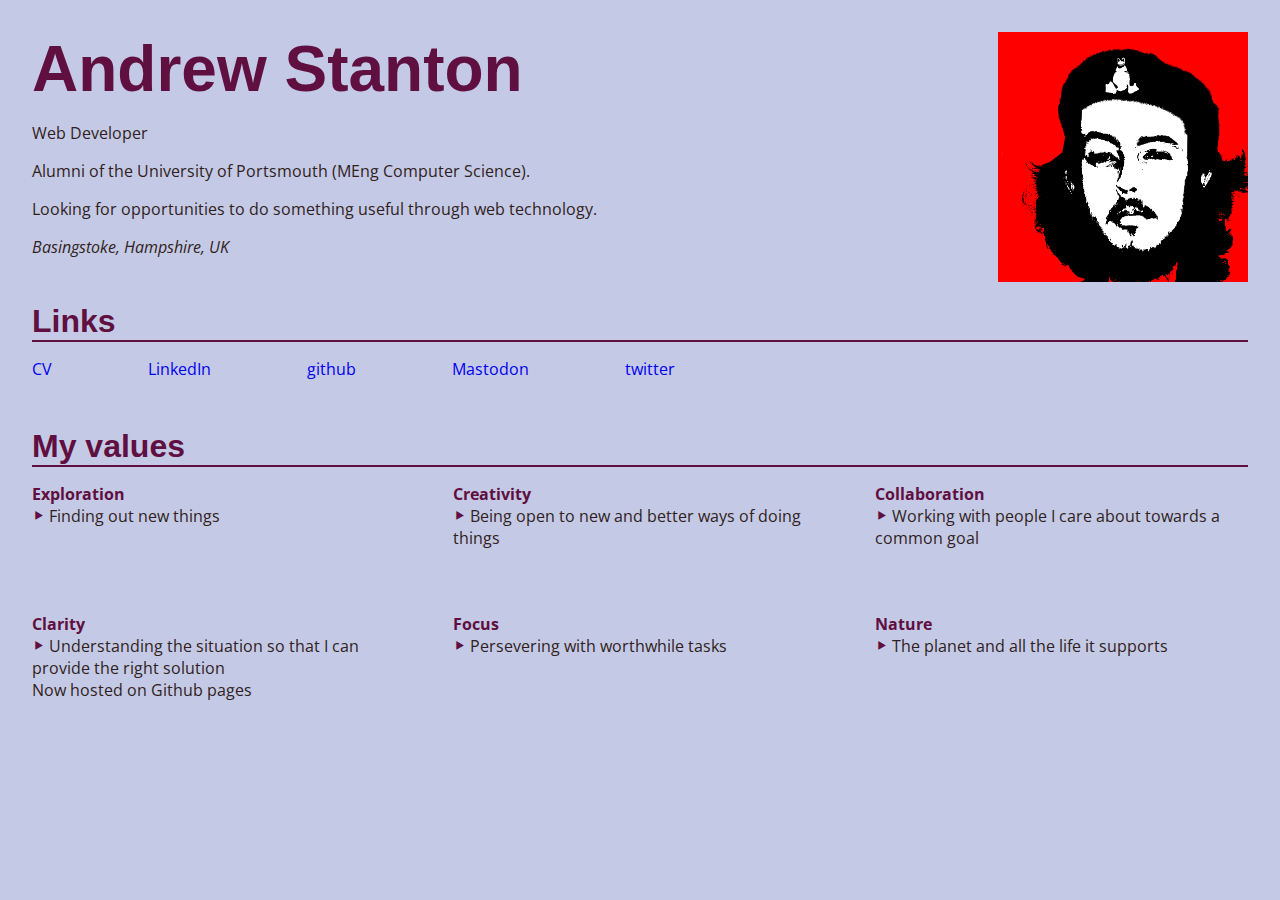
<file: index.html>
<!DOCTYPE html>
<html lang="en">
	<head>
		<meta charset="UTF-8" />
		<meta http-equiv="X-UA-Compatible" content="IE=edge" />
		<meta name="viewport" content="width=device-width, initial-scale=1.0" />
		<link rel="stylesheet" href="styles.css" />
		<title>Andrew Stanton</title>
	</head>
	<body>
		<div class="hcard-display h-card p-author mb-3">
			<header class="flex flex-justify-between mob-col-rev mb-1">
				<section class="flex-grow-1">
					<h1 class="header header-large">
						<span class="p-given-name">Andrew</span>
						<span class="p-family-name">Stanton</span>
					</h1>
					<p class="p-job-title">Web Developer</p>
					<div class="p-note">
						<p>
							Alumni of the
							<span class="p-org">University of Portsmouth</span>
							(<span class="p-honorific-suffix">MEng</span>
							Computer Science).
						</p>
						<p class="p-note">
							Looking for opportunities to do something useful
							through web technology.
						</p>
					</div>
					<address class="h-adr">
						<span class="p-locality">Basingstoke</span>,
						<span class="p-region">Hampshire</span>,
						<span class="p-country-name">UK</span>
					</address>
				</section>
				<a
					class="u-url url fn u-uid"
					href="https://andrewstanton.tech/"
					rel="author me"
				>
					<picture>
						<source srcset="/Stanton2.webp" />
						<source srcset="/Stanton2.png" />
						<img
							alt="My face, artistically edited by a former colleague"
							class="u-photo"
							src="/Stanton2.png"
							width="250"
							height="250"
						/>
					</picture>
				</a>
			</header>
			<nav class="flex-grow-1">
				<h2 class="header header-medium">Links</h2>
				<ul class="flex col-gap-5 flex-wrap">
					<li><a href="/cv" title="My CV">CV</a></li>
					<li>
						<a
							href="https://www.linkedin.com/in/andrew-stanton-tech/"
							title="My LinkedIn Profile"
							rel="noopener noreferrer"
							>LinkedIn</a
						>
					</li>
					<li>
						<a
							class="u-url"
							href="https://github.com/andrewstanton94"
							title="Andrew Stanton @ GitHub"
							><span class="relmename">github</span>
						</a>
					</li>
					<li>
						<a
							rel="me"
							class="u-url"
							title="Andrew Stanton @ Mastodon.social"
							href="https://mastodon.social/@reasonedmadness"
							>Mastodon</a
						>
					</li>
					<li>
						<a
							class="u-url"
							href="https://twitter.com/andrewstanton94"
							title="Andrew Stanton @ Twitter"
							><span class="relmename">twitter</span></a
						>
					</li>
				</ul>
			</nav>
		</div>
		<main class="flex-grow-1">
			<h2 class="header header-medium">My values</h2>
			<dl class="grid grid-auto-col gap-3">
				<div>
					<dt>Exploration</dt>
					<dd>Finding out new things</dd>
				</div>

				<div>
					<dt>Creativity</dt>
					<dd>Being open to new and better ways of doing things</dd>
				</div>

				<div>
					<dt>Collaboration</dt>
					<dd>
						Working with people I care about towards a common goal
					</dd>
				</div>

				<div>
					<dt>Clarity</dt>
					<dd>
						Understanding the situation so that I can provide the
						right solution
					</dd>
				</div>

				<div>
					<dt>Focus</dt>
					<dd>Persevering with worthwhile tasks</dd>
				</div>

				<div>
					<dt>Nature</dt>
					<dd>The planet and all the life it supports</dd>
				</div>
			</dl>
		</main>
		<footer>
			Now hosted on Github pages
		</footer>
	</body>
</html>
</file>
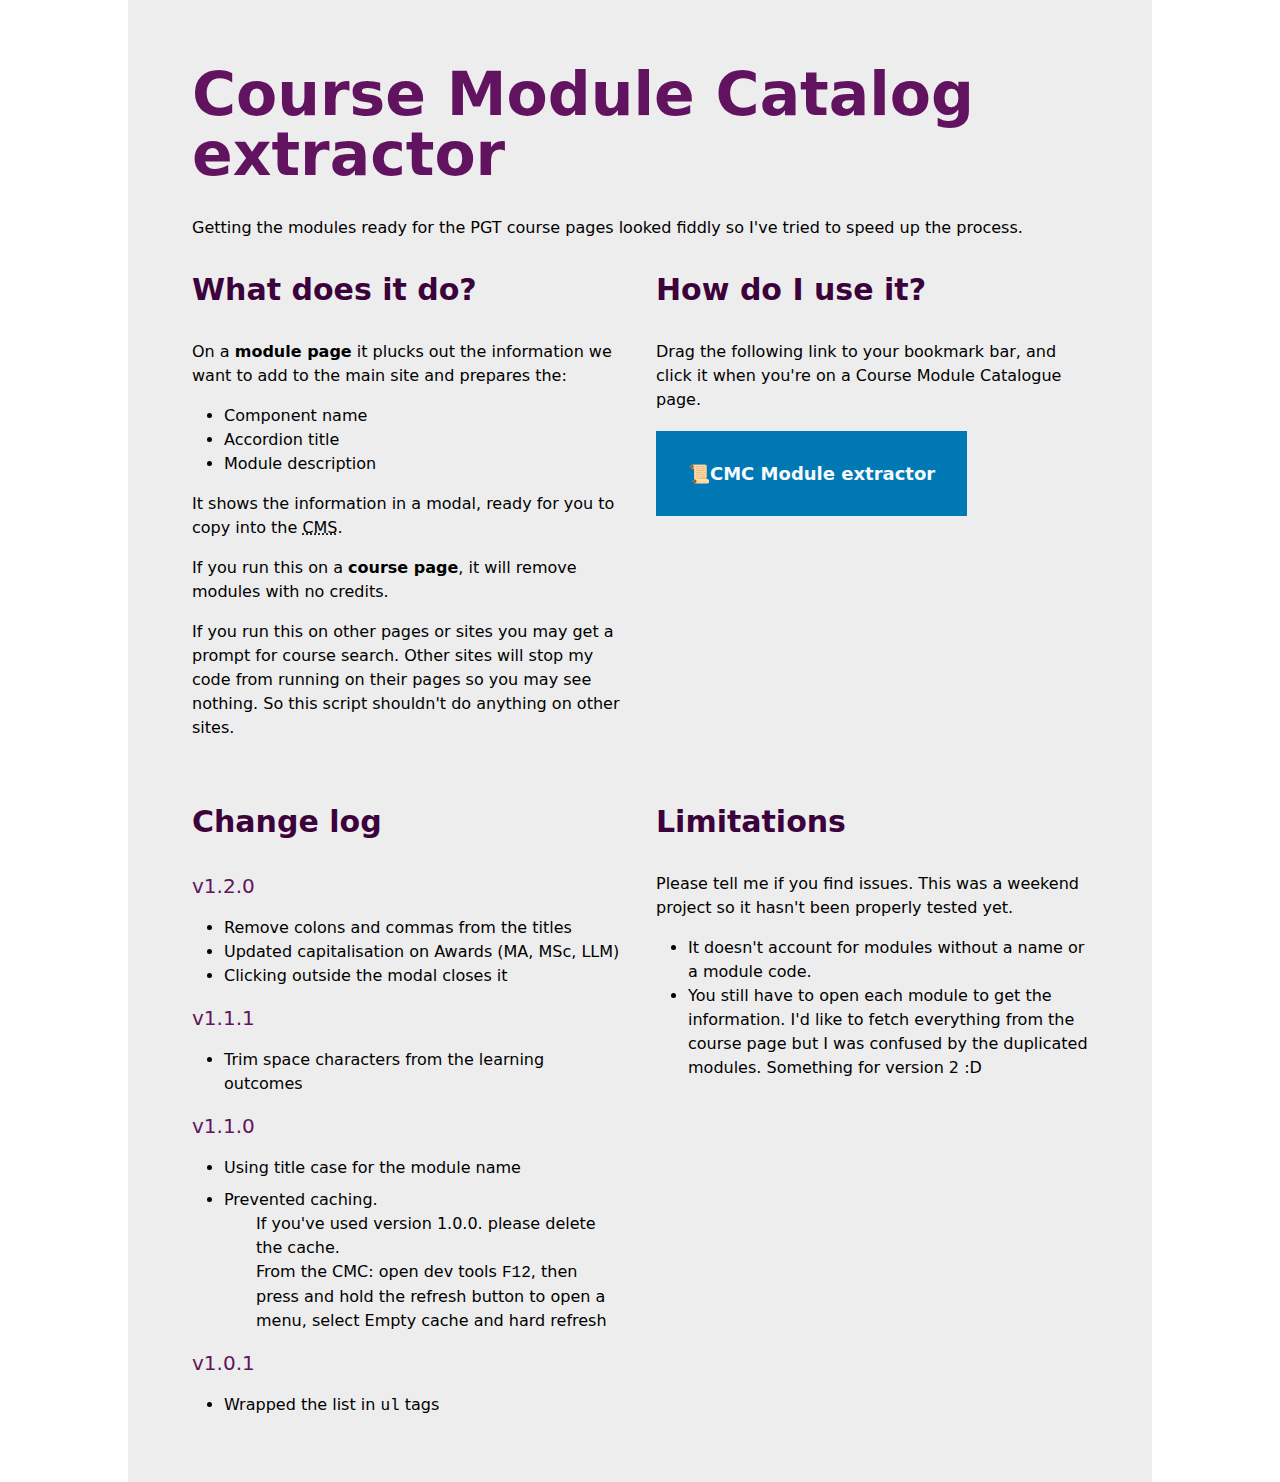
<file: cmc/index.html>
<!DOCTYPE html>
<html>
	<head>
		<meta charset="utf-8" />
		<meta name="viewport" content="width=device-width, initial-scale=1.0" />
		<link href="style.css" rel="stylesheet" />
		<title>📜CMC extractor</title>
		<meta property="og:type" content="website" />
		<meta property="og:title" content="Course Module Catalog extractor" />
		<meta property="og:url" content="https://andrewstanton.tech/cmc/" />
		<meta
			property="og:image"
			content="https://andrewstanton.tech/Stanton2.webp"
		/>
		<meta property="og:site_name" content="Andrew's personal site" />
		<meta
			property="og:description"
			content="Not the OG but I have my uses"
		/>
	</head>
	<body data-new-gr-c-s-loaded="14.1062.0">
		<main class="w-4/5 mx-auto p-16 bg-uop_bg">
			<h1 class="text-6xl pb-8 font-bold text-uop_light">
				Course Module Catalog extractor
			</h1>

			<p>
				Getting the modules ready for the PGT course pages looked fiddly
				so I&#39;ve tried to speed up the process.
			</p>

			<div class="grid grid-cols-2 gap-8">
				<section class="space-y-4">
					<h2 class="text-3xl pt-8 pb-4 font-bold text-uop_dark">
						What does it do?
					</h2>

					<p>
						On a <strong>module page</strong> it plucks out the
						information we want to add to the main site and prepares
						the:
					</p>

					<ul class="list-disc list-outside pl-8">
						<li>Component name</li>
						<li>Accordion title</li>
						<li>Module description</li>
					</ul>

					<p>
						It shows the information in a modal, ready for you to
						copy into the
						<abbr title="Content Management System">CMS</abbr>.
					</p>

					<p>
						If you run this on a <strong>course page</strong>, it
						will remove modules with no credits.
					</p>

					<p>
						If you run this on other pages or sites you may get a
						prompt for course search. Other sites will stop my code
						from running on their pages so you may see nothing. So
						this script shouldn&#39;t do anything on other sites.
					</p>
				</section>

				<section class="space-y-4">
					<h2 class="text-3xl pt-8 pb-4 font-bold text-uop_dark">
						How do I use it?
					</h2>

					<p>
						Drag the following link to your bookmark bar, and click
						it when you&#39;re on a Course Module Catalogue page.
					</p>

					<p class="py-8">
						<a
							class="p-8 text-slate-50 font-semibold text-lg bg-uop_cta hover:bg-uop_interact transition"
							href="javascript:( function(){
							const sc = document.createElement('script');
							sc.src = 'https://www.andrewstanton.tech/cmc/cmc.js';
							document.querySelector('head').append(sc);
						})();"
							>📜CMC Module extractor
						</a>
					</p>
				</section>

				<section class="space-y-4">
					<h2
						class="text-3xl pt-8 pb-4 font-bold text-uop_dark"
						id="changelog"
					>
						Change log
					</h2>

					<h3 class="text-xl text-uop_light">v1.2.0</h3>
					<ul class="list-disc list-outside pl-8">
						<li>Remove colons and commas from the titles</li>
						<li>Updated capitalisation on Awards (MA, MSc, LLM)</li>
						<li>Clicking outside the modal closes it</li>
					</ul>

					<h3 class="text-xl text-uop_light">v1.1.1</h3>
					<ul class="list-disc list-outside pl-8">
						<li>
							Trim space characters from the learning outcomes
						</li>
					</ul>

					<h3 class="text-xl text-uop_light">v1.1.0</h3>

					<ul class="list-disc list-outside pl-8 space-y-2">
						<li>Using title case for the module name</li>
						<li>
							Prevented caching.
							<div class="pl-8">
								<p>
									If you&#39;ve used version 1.0.0. please
									delete the cache.
								</p>

								<p>
									From the CMC: open dev tools <kbd>F12</kbd>,
									then press and hold the refresh button to
									open a menu, select
									<output
										>Empty cache and hard refresh</output
									>
								</p>
							</div>
						</li>
					</ul>

					<h3 class="text-xl text-uop_light">v1.0.1</h3>

					<ul class="list-disc list-outside pl-8">
						<li>Wrapped the list in <code>ul</code> tags</li>
					</ul>
				</section>

				<section class="space-y-4">
					<h2 class="text-3xl pt-8 pb-4 font-bold text-uop_dark">
						Limitations
					</h2>

					<p>
						Please tell me if you find issues. This was a weekend
						project so it hasn&#39;t been properly tested yet.
					</p>

					<ul class="list-disc list-outside pl-8">
						<li>
							It doesn&#39;t account for modules without a name or
							a module code.
						</li>
						<li>
							You still have to open each module to get the
							information. I&#39;d like to fetch everything from
							the course page but I was confused by the duplicated
							modules. Something for version 2 :D
						</li>
					</ul>
				</section>
			</div>
		</main>
	</body>
</html>
</file>
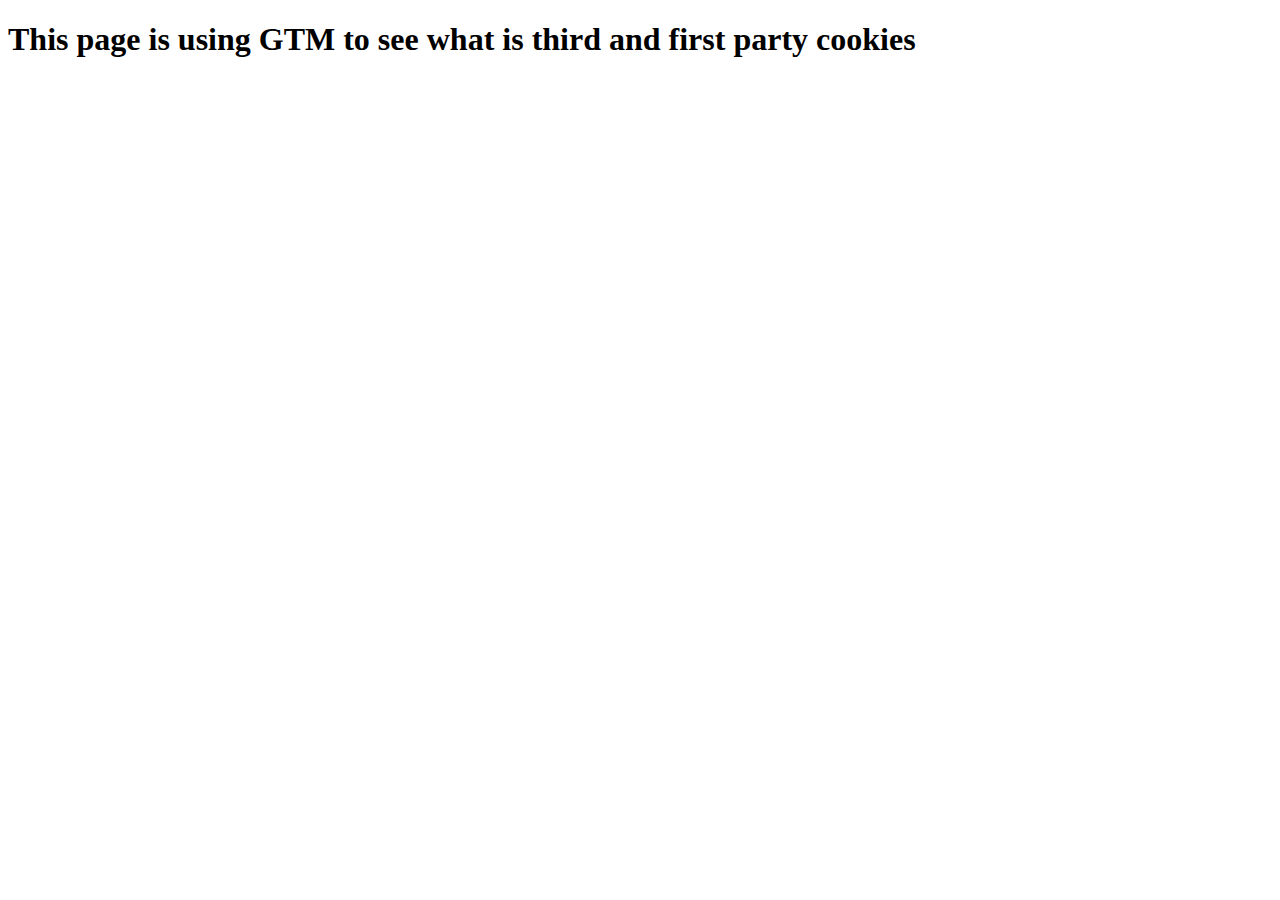
<file: cookies/index.html>
<!DOCTYPE html>
<html lang="en">
<head>
    <meta charset="UTF-8">
    <meta name="viewport" content="width=device-width, initial-scale=1.0">
    <title>Trying to make sense of where the third-party cookies are coming from</title>
    <!-- Google Tag Manager -->
<script>(function(w,d,s,l,i){w[l]=w[l]||[];w[l].push({'gtm.start':
new Date().getTime(),event:'gtm.js'});var f=d.getElementsByTagName(s)[0],
j=d.createElement(s),dl=l!='dataLayer'?'&l='+l:'';j.async=true;j.src=
'https://www.googletagmanager.com/gtm.js?id='+i+dl;f.parentNode.insertBefore(j,f);
})(window,document,'script','dataLayer','GTM-56Z5J87C');</script>
<!-- End Google Tag Manager -->
</head>
<body>
    <!-- Google Tag Manager (noscript) -->
<noscript><iframe src="https://www.googletagmanager.com/ns.html?id=GTM-56Z5J87C"
height="0" width="0" style="display:none;visibility:hidden"></iframe></noscript>
<!-- End Google Tag Manager (noscript) -->
<h1>This page is using GTM to see what is third and first party cookies</h1>
    
</body>
</html>
</file>
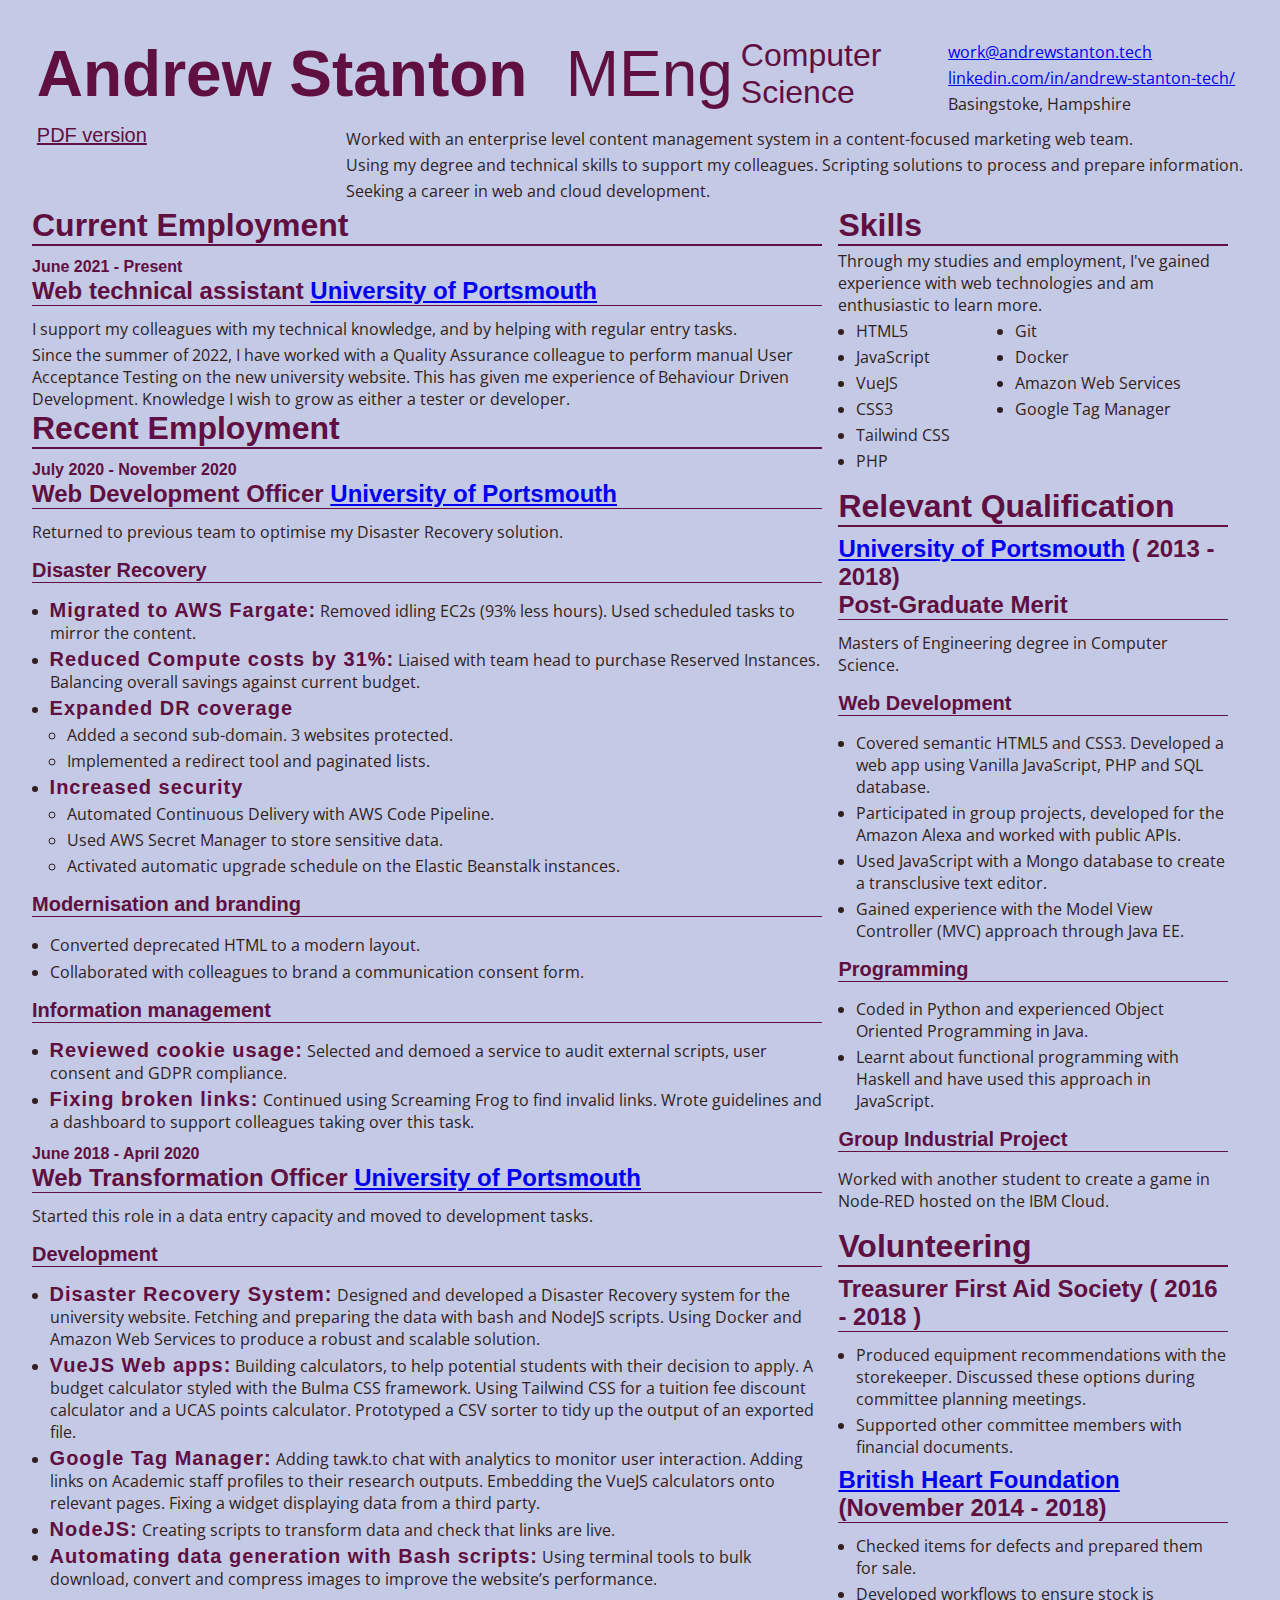
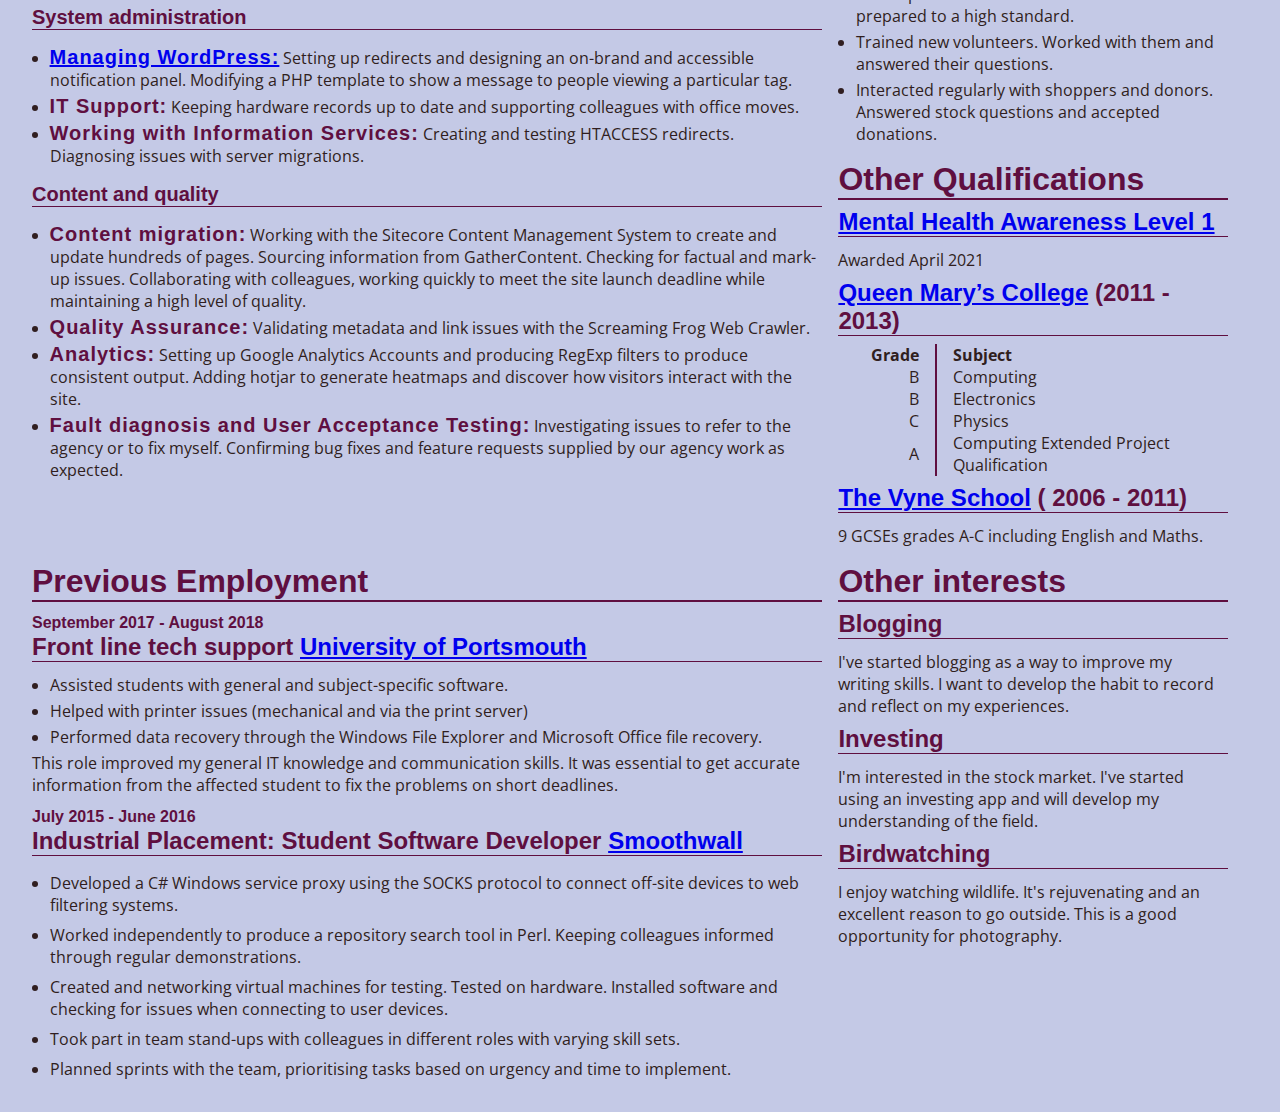
<file: cv/index.html>
<!DOCTYPE html>
<html lang="en">
	<head>
		<meta charset="UTF-8" />
		<meta name="viewport" content="width=device-width, initial-scale=1.0" />
		<title>Andrew Stanton MEng Computer Science | CV</title>
		<meta
			name="description"
			content="Computer Science graduate seeking a career in cloud development"
		/>
		<link rel="canonical" href="https://andrewstanton.tech/cv/" />
		<link rel="stylesheet" href="styles.css" />
		<link rel="stylesheet" media="(max-width: 800px)" href="mobile.css" />
		<link rel="stylesheet" media="print" href="print.css" />

		<!-- Global site tag (gtag.js) - Google Analytics -->
		<script
			async
			src="https://www.googletagmanager.com/gtag/js?id=UA-158997218-1"
		></script>
		<script>
			window.dataLayer = window.dataLayer || [];
			function gtag() {
				dataLayer.push(arguments);
			}
			gtag('js', new Date());

			gtag('config', 'UA-158997218-1');
		</script>
	</head>
	<body>
		<header>
			<div class="flex flex-wrap flex-justify-between">
				<h1 class="flex-grow-1 header header-large">Andrew Stanton</h1>
				<div class="flex-grow-2 flex header header-large">
					MEng
					<div
						class="flex flex-column header header-medium margin-left-half-rem"
					>
						<span>Computer</span>
						<span>Science</span>
					</div>
				</div>
				<address class="flex desktop-flex-column flex-wrap">
					<p class="margin-right-half-rem">
						<a href="mailto:work@andrewstanton.tech"
							>work@andrewstanton.tech</a
						>
					</p>
					<p class="margin-right-half-rem">
						<a
							href="https://www.linkedin.com/in/andrew-stanton-tech/"
							>linkedin.com/in/andrew-stanton-tech/</a
						>
					</p>
					<p>Basingstoke, Hampshire</p>
				</address>
				<nav class="screen text-end desktop-mb-1 mob-order-first">
					<a
						class="header"
						href="cv.pdf"
						rel="alternate"
						type="application/pdf"
						>PDF version</a
					>
				</nav>
				<div>
					<p>
						Worked with an enterprise level content management
						system in a content-focused marketing web team.
					</p>
					<p>
						Using my degree and technical skills to support my
						colleagues. Scripting solutions to process and prepare
						information.
					</p>
					<p>Seeking a career in web and cloud development.</p>
				</div>
			</div>
		</header>

		<div id="main">
			<section class="skills">
				<h2 class="header header-medium">Skills</h2>
				<p>
					Through my studies and employment, I've gained experience
					with web technologies and am enthusiastic to learn more.
				</p>
				<div class="flex">
					<ul class="flex-grow-1">
						<li>HTML5</li>
						<li>JavaScript</li>
						<li>VueJS</li>
						<li>CSS3</li>
						<li>Tailwind CSS</li>
						<li>PHP</li>
					</ul>
					<ul class="flex-grow-1">
						<li>Git</li>
						<li>Docker</li>
						<li>Amazon Web Services</li>
						<li>Google Tag Manager</li>
					</ul>
				</div>
			</section>

			<section class="current-employment">
				<h2 class="header header-medium">Current Employment</h2>
				<section class="entry">
					<h3 class="header">
						<span class="font-body">
							<time datetime="2021-06">June 2021</time> - Present
						</span>
						<br />
						<span class="header-small">
							Web technical assistant
							<a href="https://www.port.ac.uk" target="_blank"
								>University of Portsmouth</a
							>
						</span>
					</h3>
					<p>
						I support my colleagues with my technical knowledge, and
						by helping with regular entry tasks.
					</p>
					<p>
						Since the summer of 2022, I have worked with a Quality
						Assurance colleague to perform manual User Acceptance
						Testing on the new university website. This has given me
						experience of Behaviour Driven Development. Knowledge I
						wish to grow as either a tester or developer.
					</p>
				</section>

				<h2 class="header header-medium">Recent Employment</h2>
				<section class="entry">
					<h3 class="header">
						<span class="font-body">
							<time datetime="2020-07">July 2020</time> -
							<time datetime="2020-11">November 2020</time>
						</span>
						<br />
						<span class="header-small">
							Web Development Officer
							<a href="https://www.port.ac.uk" target="_blank"
								>University of Portsmouth</a
							>
						</span>
					</h3>
					<p>
						Returned to previous team to optimise my Disaster
						Recovery solution.
					</p>

					<h4 class="header">Disaster Recovery</h4>
					<ul>
						<li>
							<strong class="header"
								>Migrated to AWS Fargate:</strong
							>
							Removed idling EC2s (93% less hours). Used scheduled
							tasks to mirror the content.
						</li>
						<li>
							<strong class="header"
								>Reduced Compute costs by 31%:</strong
							>
							Liaised with team head to purchase Reserved
							Instances. Balancing overall savings against current
							budget.
						</li>
						<li>
							<strong class="header">Expanded DR coverage</strong>
							<ul>
								<li>
									Added a second sub-domain. 3 websites
									protected.
								</li>

								<li>
									Implemented a redirect tool and paginated
									lists.
								</li>
							</ul>
						</li>
						<li>
							<strong class="header">Increased security</strong>
							<ul>
								<li>
									Automated Continuous Delivery with AWS Code
									Pipeline.
								</li>
								<li>
									Used AWS Secret Manager to store sensitive
									data.
								</li>
								<li>
									Activated automatic upgrade schedule on the
									Elastic Beanstalk instances.
								</li>
							</ul>
						</li>
					</ul>

					<h4 class="header">Modernisation and branding</h4>
					<ul>
						<li>
							<strong class="header"></strong>
							Converted deprecated HTML to a modern layout.
						</li>
						<li>
							<strong class="header"></strong>
							Collaborated with colleagues to brand a
							communication consent form.
						</li>
					</ul>

					<h4 class="header">Information management</h4>
					<ul>
						<li>
							<strong class="header"
								>Reviewed cookie usage:</strong
							>
							Selected and demoed a service to audit external
							scripts, user consent and GDPR compliance.
						</li>
						<li>
							<strong class="header">Fixing broken links:</strong>
							Continued using Screaming Frog to find invalid
							links. Wrote guidelines and a dashboard to support
							colleagues taking over this task.
						</li>
					</ul>
				</section>

				<section class="entry">
					<h3 class="header">
						<span class="font-body">
							<time datetime="2018-06">June 2018</time> -
							<time datetime="2020-04">April 2020</time>
						</span>
						<br />
						<span class="header-small">
							Web Transformation Officer
							<a href="https://www.port.ac.uk" target="_blank"
								>University of Portsmouth</a
							>
						</span>
					</h3>
					<p>
						Started this role in a data entry capacity and moved to
						development tasks.
					</p>
					<h4 class="header">Development</h4>
					<ul>
						<li>
							<strong class="header"
								>Disaster Recovery System:</strong
							>
							Designed and developed a Disaster Recovery system
							for the university website. Fetching and preparing
							the data with bash and NodeJS scripts. Using Docker
							and Amazon Web Services to produce a robust and
							scalable solution.
						</li>
						<li>
							<strong class="header">VueJS Web apps:</strong>
							Building calculators, to help potential students
							with their decision to apply. A budget calculator
							styled with the Bulma CSS framework. Using Tailwind
							CSS for a tuition fee discount calculator and a UCAS
							points calculator. Prototyped a CSV sorter to tidy
							up the output of an exported file.
						</li>
						<li>
							<strong class="header">Google Tag Manager:</strong>
							Adding tawk.to chat with analytics to monitor user
							interaction. Adding links on Academic staff profiles
							to their research outputs. Embedding the VueJS
							calculators onto relevant pages. Fixing a widget
							displaying data from a third party.
						</li>
						<li>
							<strong class="header">NodeJS:</strong> Creating
							scripts to transform data and check that links are
							live.
						</li>
						<li>
							<strong class="header"
								>Automating data generation with Bash
								scripts:</strong
							>
							Using terminal tools to bulk download, convert and
							compress images to improve the website’s
							performance.
						</li>
					</ul>
					<h4 class="header">System administration</h4>
					<ul>
						<li>
							<strong class="header"
								><a
									href="https://andrewstanton.tech/wp/2020/02/an-encounter-with-php/"
									target="_blank"
									>Managing WordPress:</a
								></strong
							>
							Setting up redirects and designing an on-brand and
							accessible notification panel. Modifying a PHP
							template to show a message to people viewing a
							particular tag.
						</li>
						<li>
							<strong class="header">IT Support:</strong> Keeping
							hardware records up to date and supporting
							colleagues with office moves.
						</li>
						<li>
							<strong class="header"
								>Working with Information Services:</strong
							>
							Creating and testing HTACCESS redirects. Diagnosing
							issues with server migrations.
						</li>
					</ul>
					<h4 class="header">Content and quality</h4>
					<ul>
						<li>
							<strong class="header">Content migration:</strong>
							Working with the Sitecore Content Management System
							to create and update hundreds of pages. Sourcing
							information from GatherContent. Checking for factual
							and mark-up issues. Collaborating with colleagues,
							working quickly to meet the site launch deadline
							while maintaining a high level of quality.
						</li>
						<li>
							<strong class="header">Quality Assurance:</strong>
							Validating metadata and link issues with the
							Screaming Frog Web Crawler.
						</li>
						<li>
							<strong class="header">Analytics:</strong> Setting
							up Google Analytics Accounts and producing RegExp
							filters to produce consistent output. Adding hotjar
							to generate heatmaps and discover how visitors
							interact with the site.
						</li>
						<li>
							<strong class="header">
								Fault diagnosis and User Acceptance
								Testing:</strong
							>
							Investigating issues to refer to the agency or to
							fix myself. Confirming bug fixes and feature
							requests supplied by our agency work as expected.
						</li>
					</ul>
				</section>
			</section>

			<section class="relevant-qualification">
				<h2 class="header header-medium">Relevant Qualification</h2>
				<section class="entry">
					<h3 class="header header-small">
						<a
							href="https://www.port.ac.uk/study/courses/meng-computer-science"
							target="_blank"
							>University of Portsmouth</a
						>
						( <time datetime="2013-09">2013</time> -
						<time datetime="2018-07">2018</time>)
						<br />Post-Graduate Merit
					</h3>
					<p>Masters of Engineering degree in Computer Science.</p>
					<h4 class="header">Web Development</h4>
					<ul>
						<li>
							Covered semantic HTML5 and CSS3. Developed a web app
							using Vanilla JavaScript, PHP and SQL database.
						</li>
						<li>
							Participated in group projects, developed for the
							Amazon Alexa and worked with public APIs.
						</li>
						<li>
							Used JavaScript with a Mongo database to create a
							transclusive text editor.
						</li>
						<li>
							Gained experience with the Model View Controller
							(MVC) approach through Java EE.
						</li>
					</ul>
					<h4 class="header">Programming</h4>
					<ul>
						<li>
							Coded in Python and experienced Object Oriented
							Programming in Java.
						</li>
						<li>
							Learnt about functional programming with Haskell and
							have used this approach in JavaScript.
						</li>
					</ul>
					<h4 class="header">Group Industrial Project</h4>
					<p>
						Worked with another student to create a game in Node-RED
						hosted on the IBM Cloud.
					</p>
				</section>
			</section>

			<section class="previous-employment">
				<h2 class="header header-medium">Previous Employment</h2>
				<section class="entry">
					<h3 class="header">
						<span class="font-body">
							<time datetime="2017-09"> September 2017 </time>
							-
							<time datetime="2018-08"> August 2018 </time>
						</span>
						<br />
						<span class="header-small">
							Front line tech support
							<a href="https://www.port.ac.uk" target="_blank"
								>University of Portsmouth</a
							>
						</span>
					</h3>
					<ul>
						<li>
							Assisted students with general and subject-specific
							software.
						</li>
						<li>
							Helped with printer issues (mechanical and via the
							print server)
						</li>
						<li>
							Performed data recovery through the Windows File
							Explorer and Microsoft Office file recovery.
						</li>
					</ul>
					<p>
						This role improved my general IT knowledge and
						communication skills. It was essential to get accurate
						information from the affected student to fix the
						problems on short deadlines.
					</p>
				</section>

				<section class="entry">
					<h3 class="header">
						<span class="font-body">
							<time datetime="2015-07"> July 2015 </time>
							-
							<time datetime="2016-06"> June 2016 </time>
						</span>
						<br />
						<span class="header-small">
							Industrial Placement: Student Software Developer
							<a
								href="https://www.smoothwall.com/"
								rel="nofollow noopener noreferrer"
								>Smoothwall</a
							>
						</span>
					</h3>
					<ul>
						<li>
							<p>
								Developed a C# Windows service proxy using the
								SOCKS protocol to connect off-site devices to
								web filtering systems.
							</p>
						</li>
						<li>
							<p>
								Worked independently to produce a repository
								search tool in Perl. Keeping colleagues informed
								through regular demonstrations.
							</p>
						</li>
						<li>
							<p>
								Created and networking virtual machines for
								testing. Tested on hardware. Installed software
								and checking for issues when connecting to user
								devices.
							</p>
						</li>
						<li>
							<p>
								Took part in team stand-ups with colleagues in
								different roles with varying skill sets.
							</p>
						</li>
						<li>
							<p>
								Planned sprints with the team, prioritising
								tasks based on urgency and time to implement.
							</p>
						</li>
					</ul>
				</section>
			</section>

			<section class="volunteering">
				<h2 class="header header-medium">Volunteering</h2>
				<section class="entry">
					<h3 class="header header-small">
						Treasurer First Aid Society (
						<time datetime="2016">2016</time> -
						<time datetime="2018"> 2018 </time>
						)
					</h3>
					<ul>
						<li>
							Produced equipment recommendations with the
							storekeeper. Discussed these options during
							committee planning meetings.
						</li>
						<li>
							Supported other committee members with financial
							documents.
						</li>
					</ul>
				</section>

				<section class="entry">
					<h3 class="header header-small">
						<a
							href="https://www.bhf.org.uk"
							rel="nofollow noopener noreferrer"
							>British Heart Foundation</a
						>
						(<time datetime="2014-11">November 2014</time> -
						<time datetime="2018">2018</time>)
					</h3>
					<ul>
						<li>
							Checked items for defects and prepared them for
							sale.
						</li>
						<li>
							Developed workflows to ensure stock is prepared to a
							high standard.
						</li>
						<li>
							Trained new volunteers. Worked with them and
							answered their questions.
						</li>
						<li>
							Interacted regularly with shoppers and donors.
							Answered stock questions and accepted donations.
						</li>
					</ul>
				</section>
			</section>

			<section class="other-qualifications">
				<h2 class="header header-medium">Other Qualifications</h2>
				<section class="entry">
					<h3 class="header header-small">
						<a
							href="https://andrewstanton.tech/certs/MentalHealthL1.pdf"
							target="_blank"
							rel="nofollow noopener noreferrer"
							>Mental Health Awareness Level 1</a
						>
					</h3>
					<p>
						Awarded
						<time datetime="2021-04-29">April 2021</time>
					</p>
				</section>
				<section class="entry">
					<h3 class="header header-small">
						<a
							href="https://www.qmc.ac.uk"
							target="_blank"
							rel="nofollow noopener noreferrer"
							>Queen Mary’s College</a
						>
						(<time datetime="2011-09">2011</time> -
						<time datetime="2013-07">2013</time>)
					</h3>

					<table>
						<thead>
							<tr>
								<th>Grade</th>
								<th>Subject</th>
							</tr>
						</thead>
						<tbody>
							<tr>
								<td>B</td>
								<td>Computing</td>
							</tr>
							<tr>
								<td>B</td>
								<td>Electronics</td>
							</tr>
							<tr>
								<td>C</td>
								<td>Physics</td>
							</tr>
							<tr>
								<td>A</td>
								<td>
									Computing Extended Project Qualification
								</td>
							</tr>
						</tbody>
					</table>
				</section>
				<section class="entry">
					<h3 class="header header-small">
						<a
							href="http://vyne.hants.sch.uk"
							target="_blank"
							rel="nofollow noopener noreferrer"
							>The Vyne School</a
						>
						( <time datetime="2006-09"> 2006</time> -
						<time datetime="2011-08">2011</time>)
					</h3>
					<p>9 GCSEs grades A-C including English and Maths.</p>
				</section>
			</section>

			<section class="other-interests">
				<h2 class="header header-medium">Other interests</h2>

				<section class="entry">
					<h3 class="header header-small">Blogging</h3>
					<p>
						I've started blogging as a way to improve my writing
						skills. I want to develop the habit to record and
						reflect on my experiences.
					</p>
				</section>

				<section class="entry">
					<h3 class="header header-small">Investing</h3>
					<p>
						I'm interested in the stock market. I've started using
						an investing app and will develop my understanding of
						the field.
					</p>
				</section>

				<section class="entry">
					<h3 class="header header-small">Birdwatching</h3>
					<p>
						I enjoy watching wildlife. It's rejuvenating and an
						excellent reason to go outside. This is a good
						opportunity for photography.
					</p>
				</section>
			</section>
		</div>
	</body>
</html>
</file>
<file: styles.css>
@import url('https://fonts.googleapis.com/css?family=Open+Sans|Ubuntu+Condensed&display=swap');

:root {
	/* Typography*/
	--font-header-large: 4rem;
	--font-header-medium: 2rem;
	--font-header-small: 1.5rem;
	--font-header-smallest: 1.25rem;
	--font-body: 1rem;

	--font-header-family: 'Ubuntu Condensed', sans-serif;
	--font-body-family: 'Open Sans', sans-serif;

	/* Colours*/
	--color-grey: #c4c9e6;
	--color-dark: #301e20;
	--color-accent: #5f0f40;

	--grid-size: 30ch;

	/* Applying defaults */
	font-size: var(--font-body);
	font-family: var(--font-body-family);
	color: var(--color-dark);
}

/* Reset */
* {
	margin: 0;
	padding: 0;
	box-sizing: border-box;
}

/*---------------------------------------------------------
	Layout
*/
body {
	background-color: var(--color-grey);
	margin: 2rem;
}

/*---------------------------------------------------------
	Element Styling
*/
body > section {
	border-left: #5f0f40 solid 1px;
	padding: 1rem;
}

h2 {
	border-bottom: 2px var(--color-accent) solid;
}

h3 {
	margin: 0.5rem 0;
	border-bottom: 1px var(--color-accent) solid;
}

h4 {
	margin: 1rem 0 0.75rem;
	border-bottom: 1px var(--color-accent) solid;
}

a {
	text-decoration: none;
}

p,
dt,
li,
address {
	padding-top: 1rem;
}

li {
	list-style: none;
}

dt {
	color: var(--color-accent);
	font-weight: bold;
}

dd::before {
	color: var(--color-accent);
	content: '⯈ ';
}

table {
	border-collapse: collapse;
}

th:nth-child(1),
td:nth-child(1) {
	width: 25%;
	padding-right: 1rem;
	border-right: 2px solid var(--color-accent);
	text-align: right;
}

th:nth-child(2),
td:nth-child(2) {
	padding-left: 1rem;
	text-align: left;
}

/*---------------------------------------------------------
	Utility classes
*/

/* Flex*/
.flex {
	display: flex;
}

.flex-justify-between {
	justify-content: space-between;
}

.desktop-flex-column,
.flex-column {
	flex-direction: column;
}

.flex-grow-1 {
	flex-grow: 1;
}

.flex-wrap {
	flex-wrap: wrap;
}

.flex-wrap > * {
	margin-right: 1rem;
}

.col-gap-5 {
	column-gap: 5rem;
}

.gap-3 {
	gap: 3rem;
}

/* Grid */
.grid {
	display: grid;
}

.grid-auto-col {
	grid-template-columns: repeat(auto-fit, minmax(var(--grid-size), 1fr));
}

/* Headers*/
.header {
	font-size: var(--font-header-smallest);
	font-family: var(--font-header-family);
	color: var(--color-accent);
}

.header-large {
	font-size: var(--font-header-large);
}

.header-medium {
	font-size: var(--font-header-medium);
}

.header-small {
	font-size: var(--font-header-small);
}

/* Margins */
.margin-left-half-rem {
	margin-left: 0.5rem;
}

.margin-right-half-rem {
	margin-right: 0.5rem;
}

.font-body {
	font-size: var(--font-body);
}

.mb-1 {
	margin-bottom: 1rem;
}

.mb-3 {
	margin-bottom: 3rem;
}

.desktop-flex-row-rev {
	flex-direction: row-reverse;
}

@media (max-width: 800px) {
	.mob-col-rev {
		flex-direction: column-reverse;
	}

	header img {
		width: 100%;
		height: 100%;
	}
}
</file>
<file: cv/styles.css>
@import url('https://fonts.googleapis.com/css?family=Open+Sans|Ubuntu+Condensed&display=swap');

:root {
	/* Typography*/
	--font-header-large: 4rem;
	--font-header-medium: 2rem;
	--font-header-small: 1.5rem;
	--font-header-smallest: 1.25rem;
	--font-body: 1rem;

	--font-header-family: 'Ubuntu Condensed', sans-serif;
	--font-body-family: 'Open Sans', sans-serif;

	/* Colours*/
	--color-grey: #c4c9e6;
	--color-dark: #301e20;
	--color-accent: #5f0f40;

	/* Applying defaults */
	font-size: var(--font-body);
	font-family: var(--font-body-family);
	color: var(--color-dark);
}

/* Reset */
* {
	margin: 0;
	padding: 0;
	box-sizing: border-box;
}

/*---------------------------------------------------------
	Layout
*/
body {
	background-color: var(--color-grey);
	margin: 2rem;
}

#main {
	display: grid;
	grid-template-columns: 65% 32%;
	grid-template-areas:
		'current-employment  skills'
		'current-employment relevant-qualification'
		'current-employment volunteering'
		'current-employment other-qualifications'
		'previous-employment other-interests';

	column-gap: 1rem;
	row-gap: 1rem;
}

header {
	grid-area: header;
}

.current-employment {
	grid-area: current-employment;
}

.previous-employment {
	grid-area: previous-employment;
}

.other-interests {
	grid-area: other-interests;
}

.skills {
	grid-area: skills;
}

.relevant-qualification {
	grid-area: relevant-qualification;
}

.other-qualifications {
	grid-area: other-qualifications;
}

.volunteering {
	grid-area: volunteering;
}

/*---------------------------------------------------------
	Element Styling
*/
body > section {
	border-left: #5f0f40 solid 1px;
	padding: 1rem;
}

h2 {
	border-bottom: 2px var(--color-accent) solid;
}

h3 {
	margin: 0.5rem 0;
	border-bottom: 1px var(--color-accent) solid;
}

h4 {
	margin: 1rem 0 0.75rem;
	border-bottom: 1px var(--color-accent) solid;
}

ul {
	padding-inline-start: 1.1rem;
}

address {
	font-style: normal;
}

header > div > * {
	margin: 0.3rem;
}

p,
li {
	padding-top: 0.25rem;
	/* padding-bottom: 0.25rem; */
}

strong.header {
	letter-spacing: 1px;
}

table {
	border-collapse: collapse;
}

th:nth-child(1),
td:nth-child(1) {
	width: 25%;
	padding-right: 1rem;
	border-right: 2px solid var(--color-accent);
	text-align: right;
}

th:nth-child(2),
td:nth-child(2) {
	padding-left: 1rem;
	text-align: left;
}

/*---------------------------------------------------------
	Utility classes
*/

.text-end {
	text-align: end;
}

/* Flex*/
.flex {
	display: flex;
}

.flex-justify-between {
	justify-content: space-between;
}

.flex-wrap {
	flex-wrap: wrap;
}

.desktop-flex-column,
.flex-column {
	flex-direction: column;
}

.flex-grow-1 {
	flex-grow: 1;
}

.flex-grow-2 {
	flex-grow: 2;
}

/* Headers*/
.header {
	font-size: var(--font-header-smallest);
	font-family: var(--font-header-family);
	color: var(--color-accent);
}

.header-large {
	font-size: var(--font-header-large);
}

.header-medium {
	font-size: var(--font-header-medium);
}

.header-small {
	font-size: var(--font-header-small);
}

/* Margins */
.margin-left-half-rem {
	margin-left: 0.5rem;
}

.margin-right-half-rem {
	margin-right: 0.5rem;
}

.font-body {
	font-size: var(--font-body);
}

.mb-1,
.desktop-mb-1 {
	margin-bottom: 1rem;
}

.mob-order-first {
	order: initial;
}
</file>
<file: cv/mobile.css>
:root {
	/* Typography*/
	--font-header-large: 5rem;
	--font-header-medium: 2.5rem;
	--font-header-small: 1.75rem;
	--font-header-smallest: 1.5rem;
	--font-body: 1rem;
}

@media screen {
	#main {
		grid-template-areas:
			'skills'
			'current-employment'
			'relevant-qualification'
			'previous-employment'
			'volunteering'
			'other-qualifications'
			'other-interests';

		grid-template-columns: 100%;

		margin: 1rem;
	}
}

body {
	margin: 0;
}

body > header,
body > section {
	border: none;
	border-bottom: #5f0f40 solid 3px;
	padding: 1rem;
}

@media screen {
	header > .flex {
		flex-direction: column;
	}
}

.desktop-mb-1 {
	margin-bottom: 0;
}

.mob-order-first {
	order: -1;
}

.desktop-flex-column {
	flex-direction: initial;
}
</file>
<file: cv/print.css>
:root {
	--font-header-large: 5rem;
	--font-header-medium: 2.5rem;
	--font-header-small: 1.25rem;
	--font-header-smallest: 1rem;
	--font-body: 0.75rem;
}

@page {
	size: A4;
	margin: 0.5cm 1cm;
}

body {
	margin: 1rem;
}

body > * {
	border: none;
}

#main {
	column-gap: 1rem;

	grid-template-areas:
		'current-employment  skills'
		'current-employment relevant-qualification'
		'current-employment volunteering'
		'current-employment other-qualifications'
		'previous-employment other-qualifications'
		'previous-employment other-interests';
}

h1,
h2,
h3 {
	page-break-after: avoid;
	break-after: avoid;
}

a {
	text-decoration: none;
	color: inherit;
}

/* .entry, */
li {
	page-break-inside: avoid;
}

h2 {
	page-break-after: avoid;
}

.flex-grow-1,
.flex-grow-2 {
	flex-grow: 0;
}

.screen {
	display: none;
}
</file>
<file: cmc/style.css>
/*
! tailwindcss v3.0.24 | MIT License | https://tailwindcss.com
*/

/*
1. Prevent padding and border from affecting element width. (https://github.com/mozdevs/cssremedy/issues/4)
2. Allow adding a border to an element by just adding a border-width. (https://github.com/tailwindcss/tailwindcss/pull/116)
*/

*,
::before,
::after {
  box-sizing: border-box;
  /* 1 */
  border-width: 0;
  /* 2 */
  border-style: solid;
  /* 2 */
  border-color: #e5e7eb;
  /* 2 */
}

::before,
::after {
  --tw-content: '';
}

/*
1. Use a consistent sensible line-height in all browsers.
2. Prevent adjustments of font size after orientation changes in iOS.
3. Use a more readable tab size.
4. Use the user's configured `sans` font-family by default.
*/

html {
  line-height: 1.5;
  /* 1 */
  -webkit-text-size-adjust: 100%;
  /* 2 */
  -moz-tab-size: 4;
  /* 3 */
  -o-tab-size: 4;
     tab-size: 4;
  /* 3 */
  font-family: ui-sans-serif, system-ui, -apple-system, BlinkMacSystemFont, "Segoe UI", Roboto, "Helvetica Neue", Arial, "Noto Sans", sans-serif, "Apple Color Emoji", "Segoe UI Emoji", "Segoe UI Symbol", "Noto Color Emoji";
  /* 4 */
}

/*
1. Remove the margin in all browsers.
2. Inherit line-height from `html` so users can set them as a class directly on the `html` element.
*/

body {
  margin: 0;
  /* 1 */
  line-height: inherit;
  /* 2 */
}

/*
1. Add the correct height in Firefox.
2. Correct the inheritance of border color in Firefox. (https://bugzilla.mozilla.org/show_bug.cgi?id=190655)
3. Ensure horizontal rules are visible by default.
*/

hr {
  height: 0;
  /* 1 */
  color: inherit;
  /* 2 */
  border-top-width: 1px;
  /* 3 */
}

/*
Add the correct text decoration in Chrome, Edge, and Safari.
*/

abbr:where([title]) {
  -webkit-text-decoration: underline dotted;
          text-decoration: underline dotted;
}

/*
Remove the default font size and weight for headings.
*/

h1,
h2,
h3,
h4,
h5,
h6 {
  font-size: inherit;
  font-weight: inherit;
}

/*
Reset links to optimize for opt-in styling instead of opt-out.
*/

a {
  color: inherit;
  text-decoration: inherit;
}

/*
Add the correct font weight in Edge and Safari.
*/

b,
strong {
  font-weight: bolder;
}

/*
1. Use the user's configured `mono` font family by default.
2. Correct the odd `em` font sizing in all browsers.
*/

code,
kbd,
samp,
pre {
  font-family: ui-monospace, SFMono-Regular, Menlo, Monaco, Consolas, "Liberation Mono", "Courier New", monospace;
  /* 1 */
  font-size: 1em;
  /* 2 */
}

/*
Add the correct font size in all browsers.
*/

small {
  font-size: 80%;
}

/*
Prevent `sub` and `sup` elements from affecting the line height in all browsers.
*/

sub,
sup {
  font-size: 75%;
  line-height: 0;
  position: relative;
  vertical-align: baseline;
}

sub {
  bottom: -0.25em;
}

sup {
  top: -0.5em;
}

/*
1. Remove text indentation from table contents in Chrome and Safari. (https://bugs.chromium.org/p/chromium/issues/detail?id=999088, https://bugs.webkit.org/show_bug.cgi?id=201297)
2. Correct table border color inheritance in all Chrome and Safari. (https://bugs.chromium.org/p/chromium/issues/detail?id=935729, https://bugs.webkit.org/show_bug.cgi?id=195016)
3. Remove gaps between table borders by default.
*/

table {
  text-indent: 0;
  /* 1 */
  border-color: inherit;
  /* 2 */
  border-collapse: collapse;
  /* 3 */
}

/*
1. Change the font styles in all browsers.
2. Remove the margin in Firefox and Safari.
3. Remove default padding in all browsers.
*/

button,
input,
optgroup,
select,
textarea {
  font-family: inherit;
  /* 1 */
  font-size: 100%;
  /* 1 */
  line-height: inherit;
  /* 1 */
  color: inherit;
  /* 1 */
  margin: 0;
  /* 2 */
  padding: 0;
  /* 3 */
}

/*
Remove the inheritance of text transform in Edge and Firefox.
*/

button,
select {
  text-transform: none;
}

/*
1. Correct the inability to style clickable types in iOS and Safari.
2. Remove default button styles.
*/

button,
[type='button'],
[type='reset'],
[type='submit'] {
  -webkit-appearance: button;
  /* 1 */
  background-color: transparent;
  /* 2 */
  background-image: none;
  /* 2 */
}

/*
Use the modern Firefox focus style for all focusable elements.
*/

:-moz-focusring {
  outline: auto;
}

/*
Remove the additional `:invalid` styles in Firefox. (https://github.com/mozilla/gecko-dev/blob/2f9eacd9d3d995c937b4251a5557d95d494c9be1/layout/style/res/forms.css#L728-L737)
*/

:-moz-ui-invalid {
  box-shadow: none;
}

/*
Add the correct vertical alignment in Chrome and Firefox.
*/

progress {
  vertical-align: baseline;
}

/*
Correct the cursor style of increment and decrement buttons in Safari.
*/

::-webkit-inner-spin-button,
::-webkit-outer-spin-button {
  height: auto;
}

/*
1. Correct the odd appearance in Chrome and Safari.
2. Correct the outline style in Safari.
*/

[type='search'] {
  -webkit-appearance: textfield;
  /* 1 */
  outline-offset: -2px;
  /* 2 */
}

/*
Remove the inner padding in Chrome and Safari on macOS.
*/

::-webkit-search-decoration {
  -webkit-appearance: none;
}

/*
1. Correct the inability to style clickable types in iOS and Safari.
2. Change font properties to `inherit` in Safari.
*/

::-webkit-file-upload-button {
  -webkit-appearance: button;
  /* 1 */
  font: inherit;
  /* 2 */
}

/*
Add the correct display in Chrome and Safari.
*/

summary {
  display: list-item;
}

/*
Removes the default spacing and border for appropriate elements.
*/

blockquote,
dl,
dd,
h1,
h2,
h3,
h4,
h5,
h6,
hr,
figure,
p,
pre {
  margin: 0;
}

fieldset {
  margin: 0;
  padding: 0;
}

legend {
  padding: 0;
}

ol,
ul,
menu {
  list-style: none;
  margin: 0;
  padding: 0;
}

/*
Prevent resizing textareas horizontally by default.
*/

textarea {
  resize: vertical;
}

/*
1. Reset the default placeholder opacity in Firefox. (https://github.com/tailwindlabs/tailwindcss/issues/3300)
2. Set the default placeholder color to the user's configured gray 400 color.
*/

input::-moz-placeholder, textarea::-moz-placeholder {
  opacity: 1;
  /* 1 */
  color: #9ca3af;
  /* 2 */
}

input:-ms-input-placeholder, textarea:-ms-input-placeholder {
  opacity: 1;
  /* 1 */
  color: #9ca3af;
  /* 2 */
}

input::placeholder,
textarea::placeholder {
  opacity: 1;
  /* 1 */
  color: #9ca3af;
  /* 2 */
}

/*
Set the default cursor for buttons.
*/

button,
[role="button"] {
  cursor: pointer;
}

/*
Make sure disabled buttons don't get the pointer cursor.
*/

:disabled {
  cursor: default;
}

/*
1. Make replaced elements `display: block` by default. (https://github.com/mozdevs/cssremedy/issues/14)
2. Add `vertical-align: middle` to align replaced elements more sensibly by default. (https://github.com/jensimmons/cssremedy/issues/14#issuecomment-634934210)
   This can trigger a poorly considered lint error in some tools but is included by design.
*/

img,
svg,
video,
canvas,
audio,
iframe,
embed,
object {
  display: block;
  /* 1 */
  vertical-align: middle;
  /* 2 */
}

/*
Constrain images and videos to the parent width and preserve their intrinsic aspect ratio. (https://github.com/mozdevs/cssremedy/issues/14)
*/

img,
video {
  max-width: 100%;
  height: auto;
}

/*
Ensure the default browser behavior of the `hidden` attribute.
*/

[hidden] {
  display: none;
}

*, ::before, ::after {
  --tw-translate-x: 0;
  --tw-translate-y: 0;
  --tw-rotate: 0;
  --tw-skew-x: 0;
  --tw-skew-y: 0;
  --tw-scale-x: 1;
  --tw-scale-y: 1;
  --tw-pan-x:  ;
  --tw-pan-y:  ;
  --tw-pinch-zoom:  ;
  --tw-scroll-snap-strictness: proximity;
  --tw-ordinal:  ;
  --tw-slashed-zero:  ;
  --tw-numeric-figure:  ;
  --tw-numeric-spacing:  ;
  --tw-numeric-fraction:  ;
  --tw-ring-inset:  ;
  --tw-ring-offset-width: 0px;
  --tw-ring-offset-color: #fff;
  --tw-ring-color: rgb(59 130 246 / 0.5);
  --tw-ring-offset-shadow: 0 0 #0000;
  --tw-ring-shadow: 0 0 #0000;
  --tw-shadow: 0 0 #0000;
  --tw-shadow-colored: 0 0 #0000;
  --tw-blur:  ;
  --tw-brightness:  ;
  --tw-contrast:  ;
  --tw-grayscale:  ;
  --tw-hue-rotate:  ;
  --tw-invert:  ;
  --tw-saturate:  ;
  --tw-sepia:  ;
  --tw-drop-shadow:  ;
  --tw-backdrop-blur:  ;
  --tw-backdrop-brightness:  ;
  --tw-backdrop-contrast:  ;
  --tw-backdrop-grayscale:  ;
  --tw-backdrop-hue-rotate:  ;
  --tw-backdrop-invert:  ;
  --tw-backdrop-opacity:  ;
  --tw-backdrop-saturate:  ;
  --tw-backdrop-sepia:  ;
}

.container {
  width: 100%;
}

@media (min-width: 640px) {
  .container {
    max-width: 640px;
  }
}

@media (min-width: 768px) {
  .container {
    max-width: 768px;
  }
}

@media (min-width: 1024px) {
  .container {
    max-width: 1024px;
  }
}

@media (min-width: 1280px) {
  .container {
    max-width: 1280px;
  }
}

@media (min-width: 1536px) {
  .container {
    max-width: 1536px;
  }
}

.fixed {
  position: fixed;
}

.inset-0 {
  top: 0px;
  right: 0px;
  bottom: 0px;
  left: 0px;
}

.mx-auto {
  margin-left: auto;
  margin-right: auto;
}

.my-16 {
  margin-top: 4rem;
  margin-bottom: 4rem;
}

.grid {
  display: grid;
}

.max-h-48 {
  max-height: 12rem;
}

.w-4\/5 {
  width: 80%;
}

.translate-x-full {
  --tw-translate-x: 100%;
  transform: translate(var(--tw-translate-x), var(--tw-translate-y)) rotate(var(--tw-rotate)) skewX(var(--tw-skew-x)) skewY(var(--tw-skew-y)) scaleX(var(--tw-scale-x)) scaleY(var(--tw-scale-y));
}

.cursor-not-allowed {
  cursor: not-allowed;
}

.cursor-auto {
  cursor: auto;
}

.list-outside {
  list-style-position: outside;
}

.list-disc {
  list-style-type: disc;
}

.grid-cols-2 {
  grid-template-columns: repeat(2, minmax(0, 1fr));
}

.gap-8 {
  gap: 2rem;
}

.space-y-4 > :not([hidden]) ~ :not([hidden]) {
  --tw-space-y-reverse: 0;
  margin-top: calc(1rem * calc(1 - var(--tw-space-y-reverse)));
  margin-bottom: calc(1rem * var(--tw-space-y-reverse));
}

.space-y-2 > :not([hidden]) ~ :not([hidden]) {
  --tw-space-y-reverse: 0;
  margin-top: calc(0.5rem * calc(1 - var(--tw-space-y-reverse)));
  margin-bottom: calc(0.5rem * var(--tw-space-y-reverse));
}

.overflow-y-auto {
  overflow-y: auto;
}

.border-l-\[16px\] {
  border-left-width: 16px;
}

.border-uop_light {
  --tw-border-opacity: 1;
  border-color: rgb(98 19 96 / var(--tw-border-opacity));
}

.bg-uop_bg\/75 {
  background-color: rgb(237 237 237 / 0.75);
}

.bg-uop_bg {
  --tw-bg-opacity: 1;
  background-color: rgb(237 237 237 / var(--tw-bg-opacity));
}

.bg-uop_cta {
  --tw-bg-opacity: 1;
  background-color: rgb(0 120 180 / var(--tw-bg-opacity));
}

.bg-uops_cta {
  --tw-bg-opacity: 1;
  background-color: rgb(0 115 112 / var(--tw-bg-opacity));
}

.p-16 {
  padding: 4rem;
}

.p-4 {
  padding: 1rem;
}

.p-8 {
  padding: 2rem;
}

.py-8 {
  padding-top: 2rem;
  padding-bottom: 2rem;
}

.pb-8 {
  padding-bottom: 2rem;
}

.pt-8 {
  padding-top: 2rem;
}

.pb-4 {
  padding-bottom: 1rem;
}

.pl-8 {
  padding-left: 2rem;
}

.text-2xl {
  font-size: 1.5rem;
  line-height: 2rem;
}

.text-lg {
  font-size: 1.125rem;
  line-height: 1.75rem;
}

.text-6xl {
  font-size: 3.75rem;
  line-height: 1;
}

.text-3xl {
  font-size: 1.875rem;
  line-height: 2.25rem;
}

.text-xl {
  font-size: 1.25rem;
  line-height: 1.75rem;
}

.font-semibold {
  font-weight: 600;
}

.font-bold {
  font-weight: 700;
}

.text-uop_dark {
  --tw-text-opacity: 1;
  color: rgb(60 2 60 / var(--tw-text-opacity));
}

.text-slate-50 {
  --tw-text-opacity: 1;
  color: rgb(248 250 252 / var(--tw-text-opacity));
}

.text-uop_light {
  --tw-text-opacity: 1;
  color: rgb(98 19 96 / var(--tw-text-opacity));
}

.shadow-\[-16px_0px\] {
  --tw-shadow: -16px 0px;
  --tw-shadow-colored: -16px 0px var(--tw-shadow-color);
  box-shadow: var(--tw-ring-offset-shadow, 0 0 #0000), var(--tw-ring-shadow, 0 0 #0000), var(--tw-shadow);
}

.shadow-uop_dark {
  --tw-shadow-color: #3c023c;
  --tw-shadow: var(--tw-shadow-colored);
}

.filter {
  filter: var(--tw-blur) var(--tw-brightness) var(--tw-contrast) var(--tw-grayscale) var(--tw-hue-rotate) var(--tw-invert) var(--tw-saturate) var(--tw-sepia) var(--tw-drop-shadow);
}

.transition {
  transition-property: color, background-color, border-color, fill, stroke, opacity, box-shadow, transform, filter, -webkit-text-decoration-color, -webkit-backdrop-filter;
  transition-property: color, background-color, border-color, text-decoration-color, fill, stroke, opacity, box-shadow, transform, filter, backdrop-filter;
  transition-property: color, background-color, border-color, text-decoration-color, fill, stroke, opacity, box-shadow, transform, filter, backdrop-filter, -webkit-text-decoration-color, -webkit-backdrop-filter;
  transition-timing-function: cubic-bezier(0.4, 0, 0.2, 1);
  transition-duration: 150ms;
}

.duration-1000 {
  transition-duration: 1000ms;
}

.duration-500 {
  transition-duration: 500ms;
}

.duration-\[5000ms\] {
  transition-duration: 5000ms;
}

.hover\:bg-uop_interact:hover {
  --tw-bg-opacity: 1;
  background-color: rgb(0 160 255 / var(--tw-bg-opacity));
}

.hover\:bg-uops_interact:hover {
  --tw-bg-opacity: 1;
  background-color: rgb(0 205 200 / var(--tw-bg-opacity));
}
</file>
